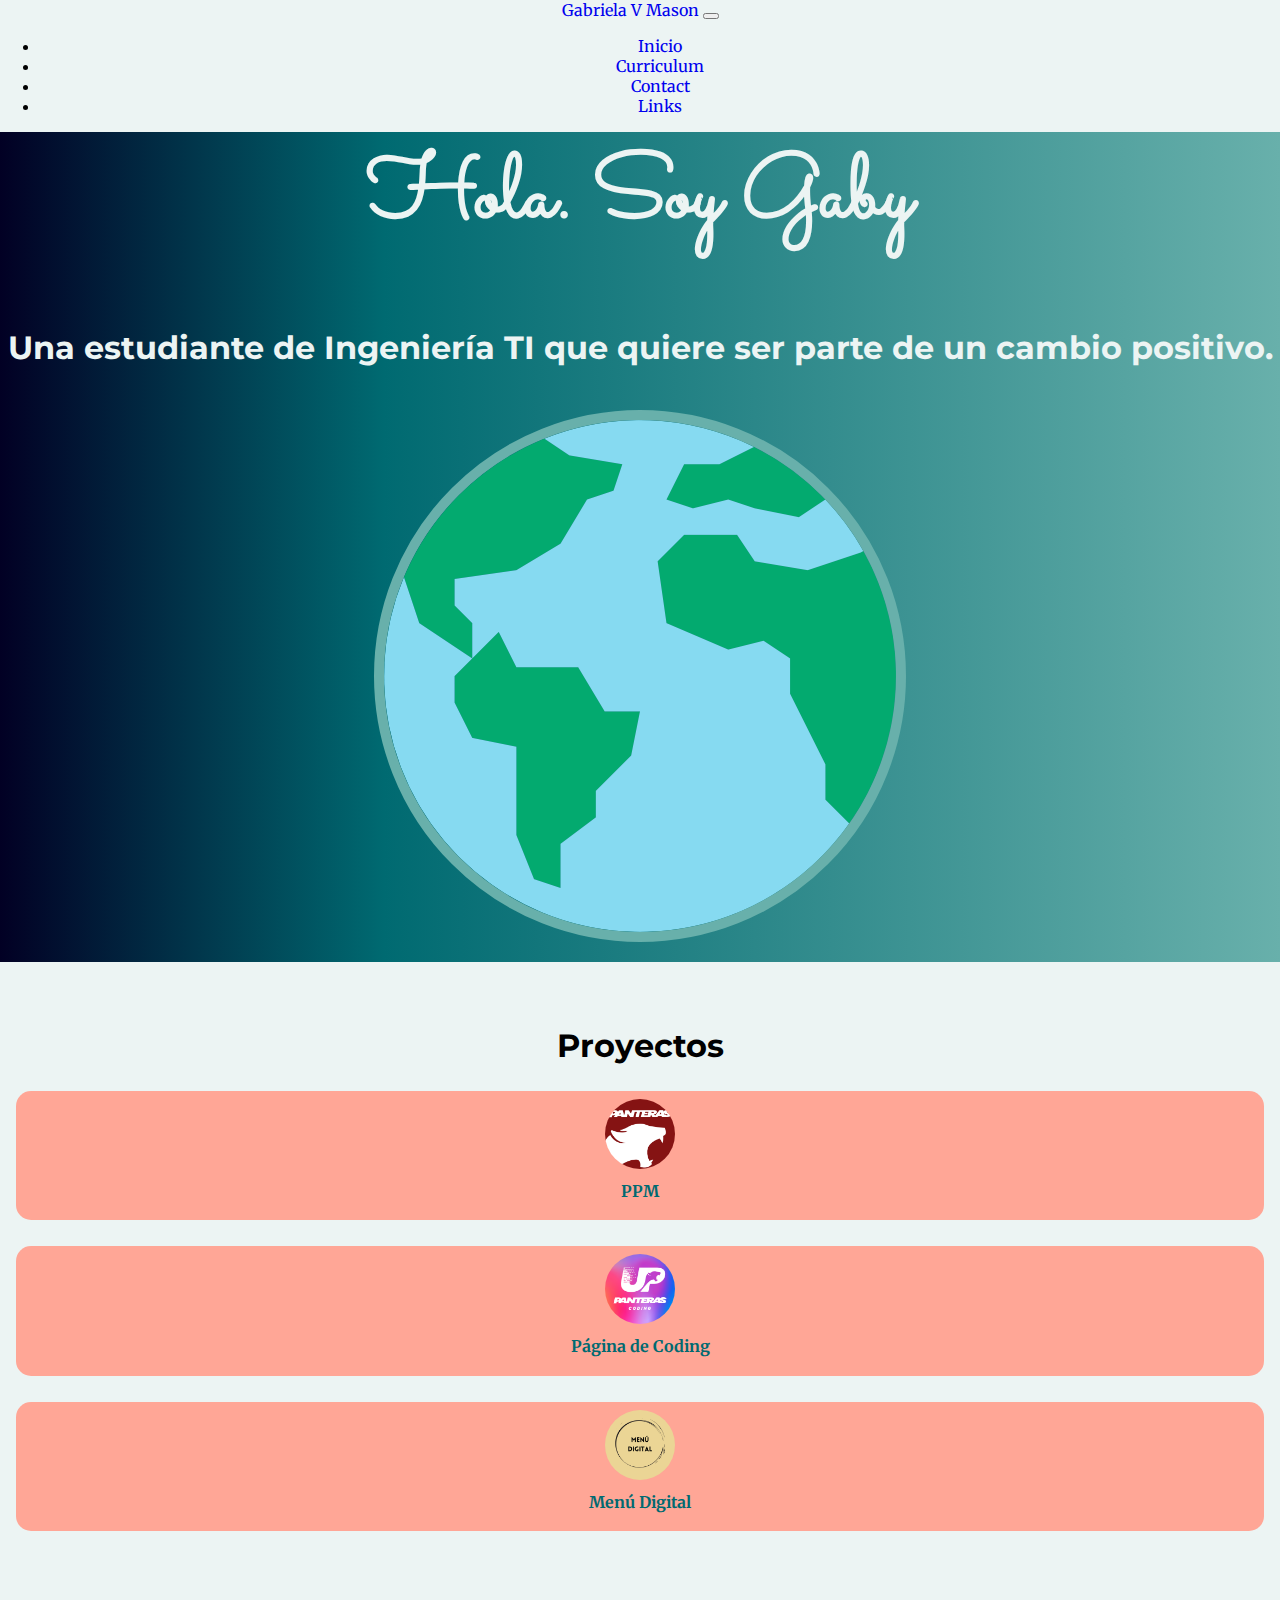
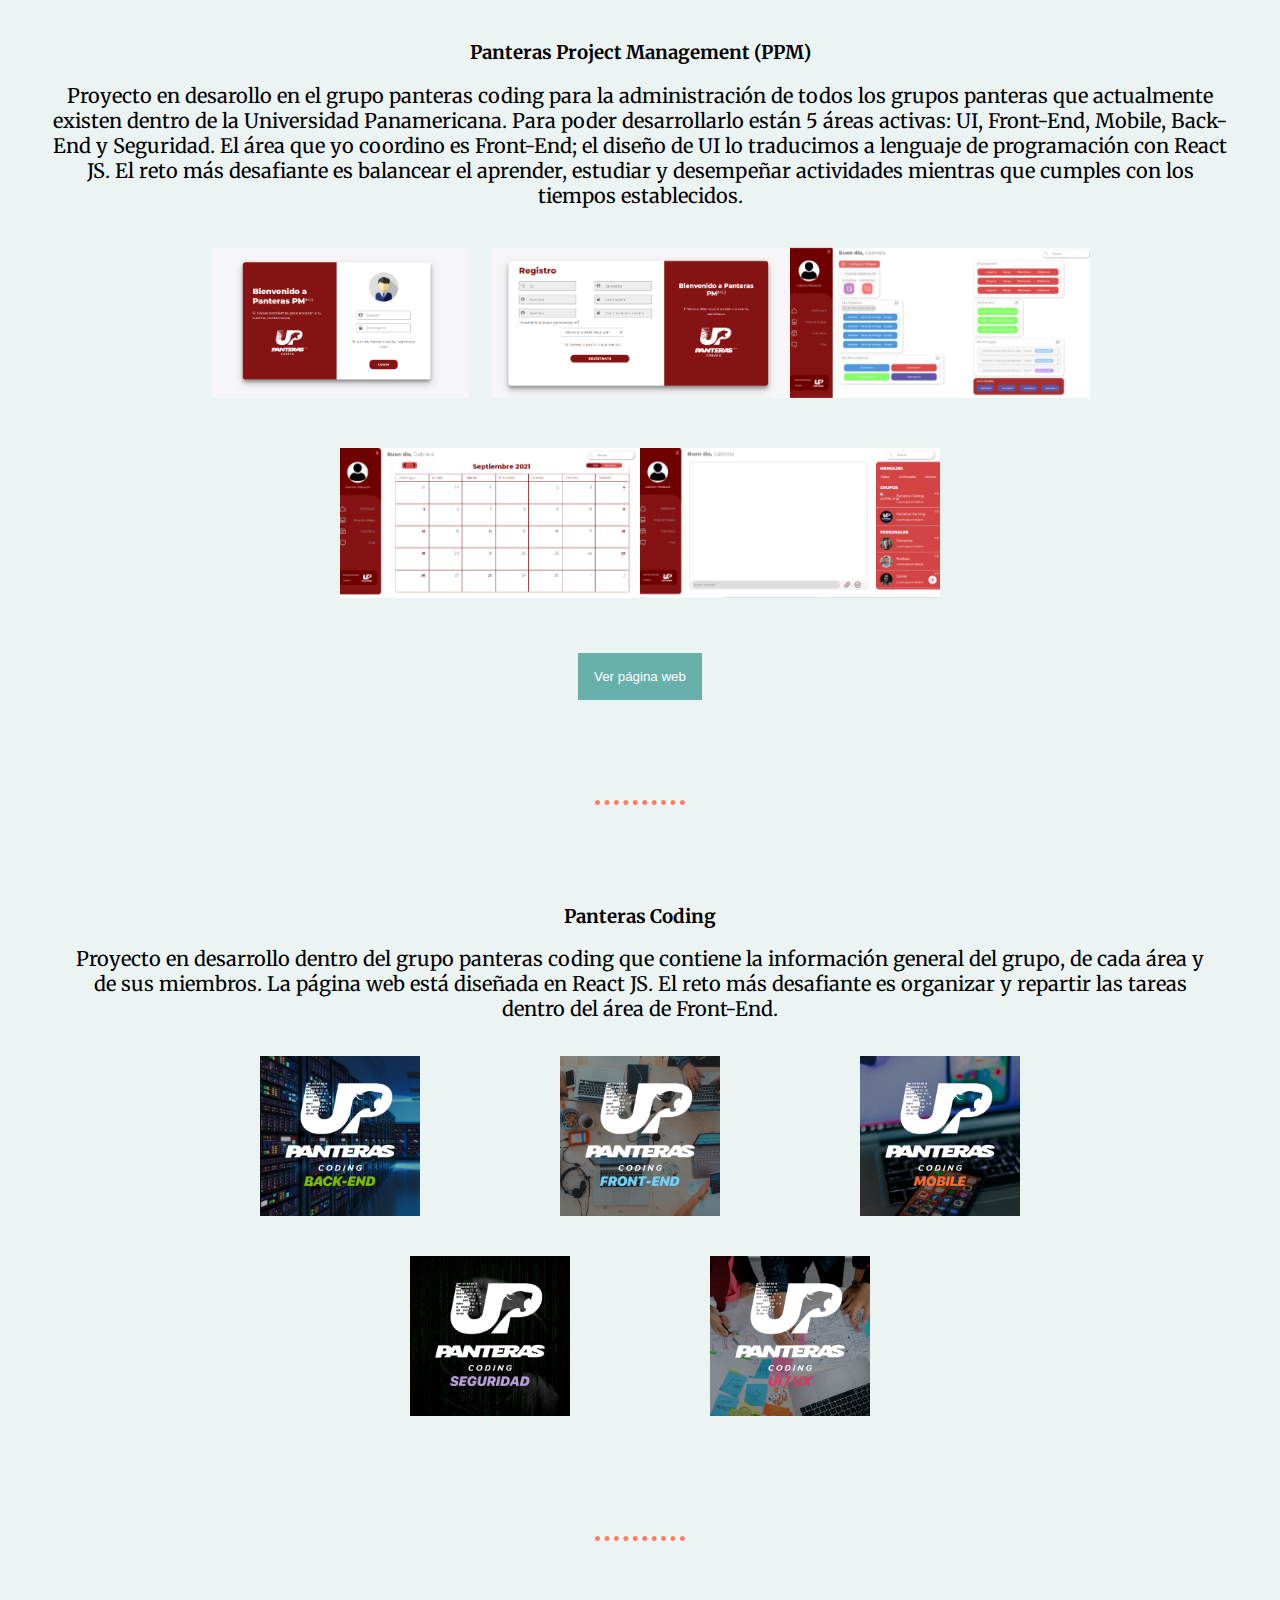
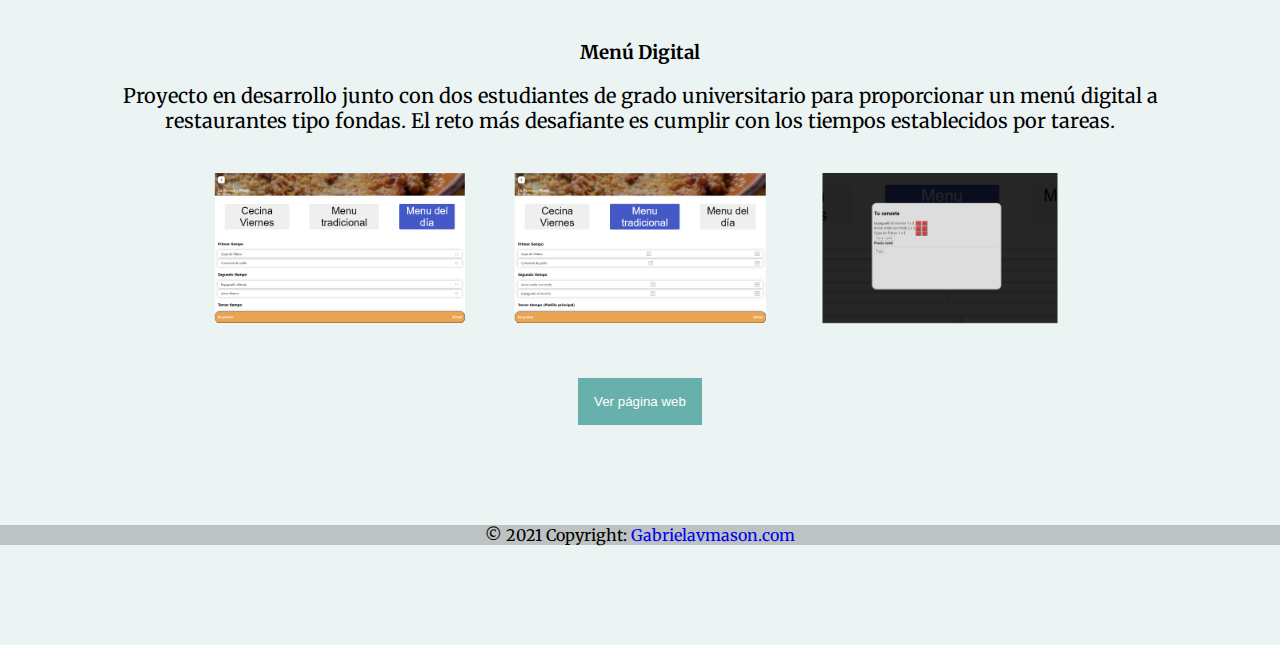
<file: index.html>
<!DOCTYPE html>
<html lang="en">
  <head>
    <!-- Required meta tags -->
    <meta charset="utf-8" />
    <meta name="viewport" content="width=device-width, initial-scale=1" />

    <!-- Bootstrap CSS -->
    <link
      href="https://cdn.jsdelivr.net/npm/bootstrap@5.1.1/dist/css/bootstrap.min.css"
      rel="stylesheet"
      integrity="sha384-F3w7mX95PdgyTmZZMECAngseQB83DfGTowi0iMjiWaeVhAn4FJkqJByhZMI3AhiU"
      crossorigin="anonymous"
    />
    <script src="https://cdn.jsdelivr.net/npm/bootstrap@5.1.1/dist/js/bootstrap.bundle.min.js" integrity="sha384-/bQdsTh/da6pkI1MST/rWKFNjaCP5gBSY4sEBT38Q/9RBh9AH40zEOg7Hlq2THRZ" crossorigin="anonymous"></script>
    <link rel="stylesheet" href="css/styles.css" />
    <link rel="icon" href="images/favicon.ico">

    <!-- Container agrega márgenes y container-fluid abarca el 100% de la página-->
    <title>Gabriela V Mason</title>
    <link
      href="https://fonts.googleapis.com/css?family=Merriweather|Montserrat|Sacramento"
      rel="stylesheet"
    />
  </head>
  <body>
    <!--NavBar-->
    <nav class="navbar navbar-expand-md navbar-dark bg-dark fixed-top">
        <a class="navbar-brand" href="index.html">Gabriela V Mason</a>
        <button class="navbar-toggler" type="button" data-bs-toggle="collapse" data-bs-target="#navbarNavDropdown" aria-controls="navbarNavDropdown" aria-expanded="false" aria-label="Toggle navigation">
          <span class="navbar-toggler-icon"></span>
        </button>
        <div class="collapse navbar-collapse" id="navbarNavDropdown">
          <ul class="navbar-nav">
              <li class="nav-item active">
                  <a class="nav-link" href="index.html">Inicio</a>
                </li>
            <li class="nav-item">
                <a class="nav-link" href="pages/cv.html">Curriculum</a>
            </li>
            <li class="nav-item">
                <a class="nav-link" href="pages/contact.html">Contact</a>
            </li><li class="nav-item">
                <a class="nav-link" href="pages/links.html">Links</a>
            </li>
          </ul>
        </div>
    </nav>
    <!--Banner-->
    <div id="banner" class="container-fluid mt-5 ">
      <div class="container">
        <div class="row">
          <div class="col-sm-8 my-auto">
            <h1>Hola. Soy Gaby</h1>
            <h2>Una estudiante de Ingeniería TI que quiere ser parte de un cambio positivo.</h2>
          </div>
          <div class="col-sm-4">
            <img
              id="profileImg"
              class="img-fluid"
              src="./images/worldwide.png"
              alt="worldIcon"
            />
          </div>
        </div>
      </div>
    </div>
    <!--Portafolio de proyectos-->
    <div class="container portafolio">
      <div class="row">
          <h2>Proyectos</h2>
        <div class="col project">
          <a style="text-decoration: none;" href="#PanterasProjectManagement">
            <img
              class="imgProject"
              src="./images/PPM_AppIcon.png"
              alt="Proyecto PPM"
            />
            <h4>PPM</h4>
            <p>
              Aplicación web para la administración de grupos estudiantiles dentro de la
              Universidad Panamericana.
            </p>
          </a>
        </div>
        <div class="col project">
          <a style="text-decoration: none;" href="#PaginaCoding">
          <img
            class="imgProject"
            src="./images/Coding_Icon.png"
            alt="Proyecto PPM"
          />
          <h4>Página de Coding</h4>
          <p>
            Aplicación web para el grupo de Coding dentro de la Universidad
            Panamericana.
          </p>
          </a>
        </div>
        <div class="col project">
            <a href="#MenuDigital">
          <img
            class="imgProject"
            src="./images/MenuDigital.png"
            alt="Proyecto PPM"
          />
          <h4>Menú Digital</h4>
          <p>
            Aplicación web simulando un menú digital para restaurantes tipo
            fondas.
          </p>
        </div>
      </a>
      </div>
    </div>
    <!--Proyectos-->
    <div class="middle-container">
      <div class="conatiner-fluid">
        <h3 id="PanterasProjectManagement">
          Panteras Project Management (PPM)
        </h3>
        <p>
          Proyecto en desarollo en el grupo panteras coding para la
          administración de todos los grupos panteras que actualmente existen
          dentro de la Universidad Panamericana. Para poder desarrollarlo están
          5 áreas activas: UI, Front-End, Mobile, Back-End y Seguridad. El área
          que yo coordino es Front-End; el diseño de UI lo traducimos a lenguaje
          de programación con React JS. El reto más desafiante es balancear el
          aprender, estudiar y desempeñar actividades mientras que cumples con
          los tiempos establecidos.
        </p>
        <div class="row hover14 column">
            <div class="col">
                <figure><img class="ppm-img" src="images/PPM_login.PNG" alt="ppm-1" /></figure>
                <span class="ppm-span">Inicio de sesión</span>
            </div>
              <div class="col">
                  <figure><img class="ppm-img" src="images/PPM_registration.PNG" alt="ppm-2" /></figure>
                  <span class="ppm-span">Registro</span>
              </div>
              <div class="col">
                  <figure><img class="ppm-img" src="images/ppm_prueba.PNG" alt="ppm-2" /></figure>
                  <span class="ppm-span">Dashboard</span>
              </div>
              <div class="col">
                  <figure><img class="ppm-img" src="images/PPM_calendar.PNG" alt="ppm-2" /></figure>
                  <span class="ppm-span">Calendario</span>
              </div>
              <div class="col">
                  <figure><img class="ppm-img" src="images/PPM_chat.PNG" alt="ppm-2" /></figure>
                  <span class="ppm-span">Chat</span>
              </div>
        </div>
        <button type="button" class="btn project-button"><a href="https://panteras-coding.github.io/ppmLayout/#/" target="_blank">Ver página web</a></button>
      </div>
      <hr>
      <div class="project-row">
        <h3 id="PaginaCoding">Panteras Coding</h3>
        <p>
            Proyecto en desarrollo dentro del grupo panteras coding que contiene la información general
            del grupo, de cada área y de sus miembros. La página web está diseñada en React JS. El reto 
            más desafiante es organizar y repartir las tareas dentro del área de Front-End.            
        </p>
        <div class="hover14 column">
          <div>
            <figure><img class="coding-img" src="images/IMG - Back-End.png" /></figure>
            <span>Back-End</span>
          </div>
          <div>
            <figure><img class="coding-img" src="images/IMG - Front-End.png" /></figure>
            <span>Front-End</span>
          </div>
          <div>
            <figure><img class="coding-img" src="images/IMG - Mobile.png" /></figure>
            <span>Mobile</span>
          </div>
          <div>
            <figure><img class="coding-img" src="images/IMG - Seguridad.png" /></figure>
            <span>Seguridad</span>
          </div>
          <div>
            <figure><img class="coding-img" src="images/IMG - UI-UX.png" /></figure>
            <span>UI-UX</span>
          </div>
        </div>
      </div>
      <hr>
      <div class="container-fluid project-row">
        <h3 id="MenuDigital">Menú Digital</h3>
        <p>
            Proyecto en desarrollo junto con dos estudiantes de grado universitario para proporcionar un
            menú digital a restaurantes tipo fondas. El reto más desafiante es cumplir con los tiempos 
            establecidos por tareas. 
        </p>
        <div class="row hover14 column">
              <div class="col">
                  <figure><img class="menu-img" src="images/MENU_menudia.PNG" alt="menu-1" /></figure>
                  <span>Menú del Día</span>
              </div>
                <div class="col">
                    <figure><img class="menu-img" src="images/MENU_menutradicional.PNG" alt="menu-2" /></figure>
                    <span>Menú Tradicional</span>
                </div>
                <div class="col">
                    <figure><img class="menu-img" src="images/MENU_canasta.PNG" alt="menu-1" /></figure>
                    <span>Carrito de Compras</span>
                </div>
        </div>
        <button type="button" class="btn project-button"><a href="https://menudigital.vercel.app/la_boruca_y_rosty" target="_blank">Ver página web</a></button>
      </div>
      <footer class="bg-dark text-center text-lg-start fixed-bottom">
          <!-- Copyright -->
          <div class="text-center p-3 text-white" style="background-color: rgba(0, 0, 0, 0.2);">
            © 2021 Copyright:
            <a class="text-white" href="/index.html">Gabrielavmason.com</a>
          </div>
          <!-- Copyright -->
        </footer>
  </body>
</html>
</file>
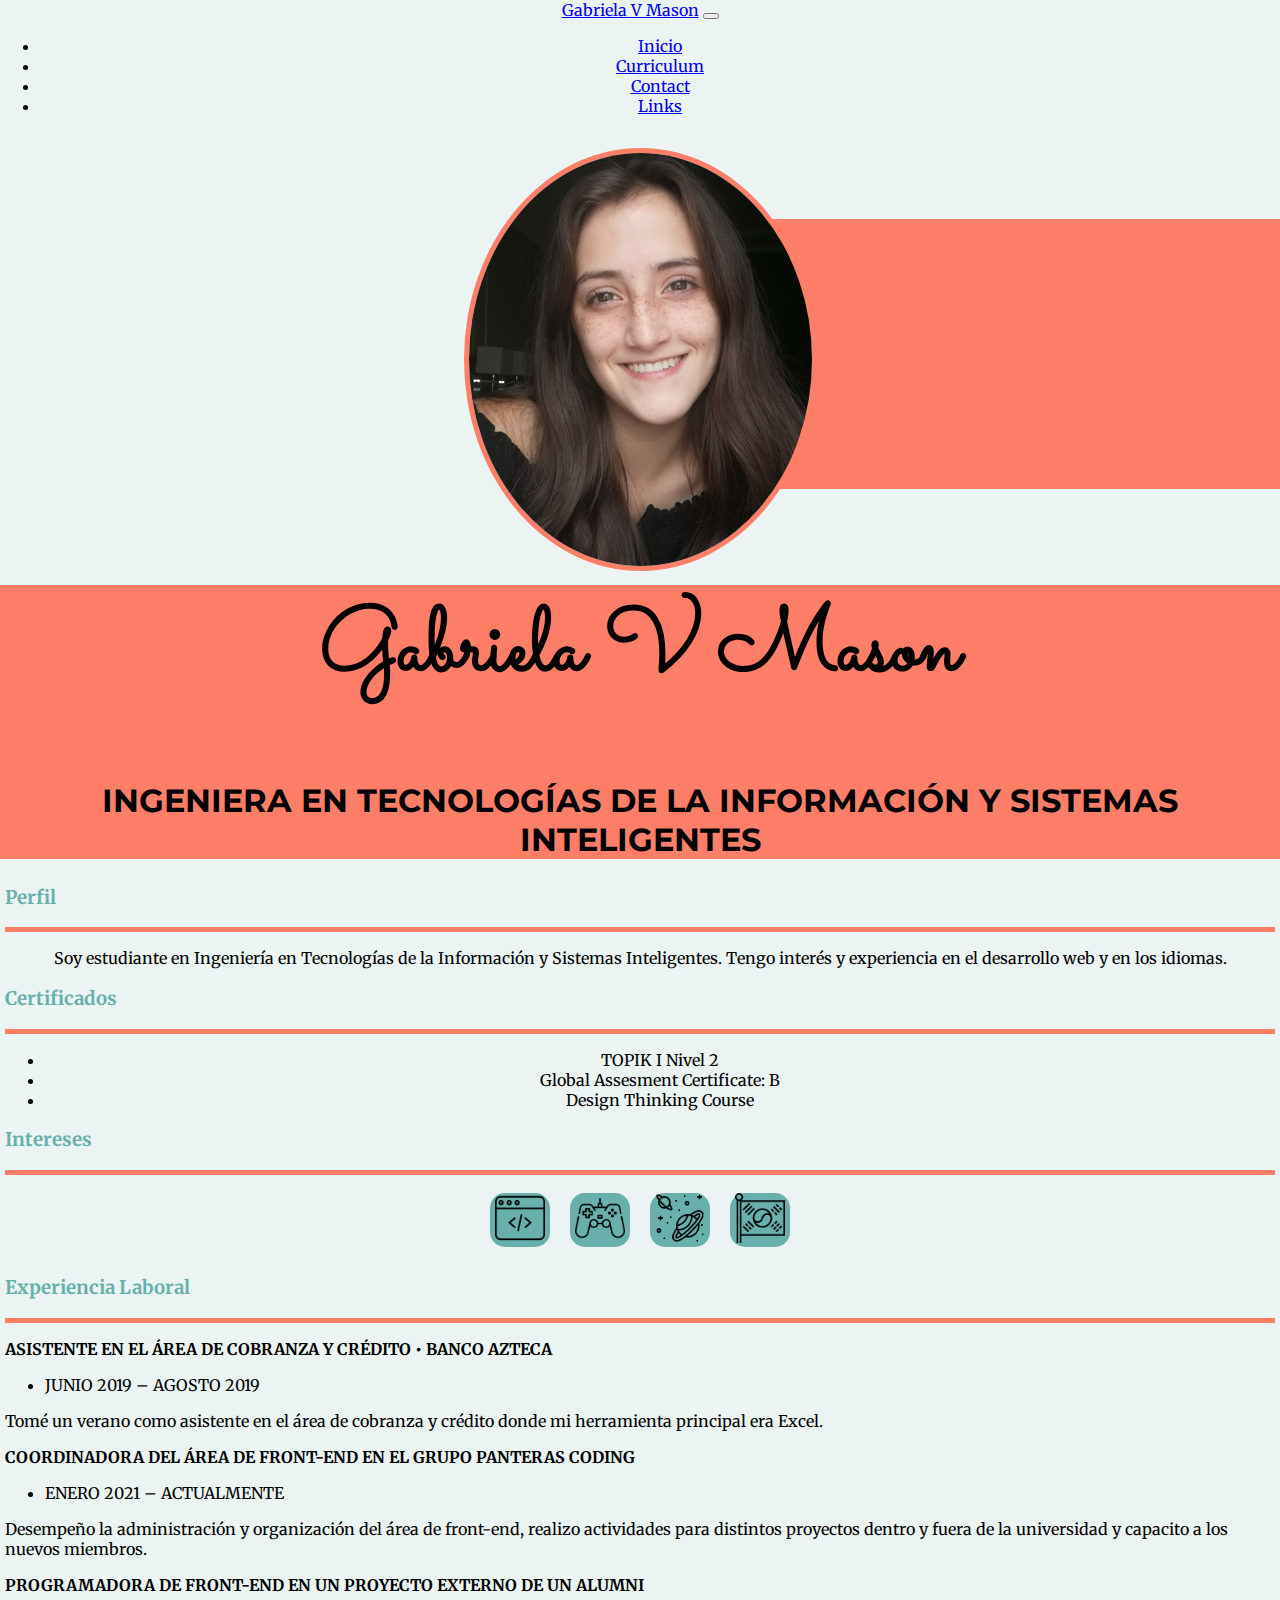
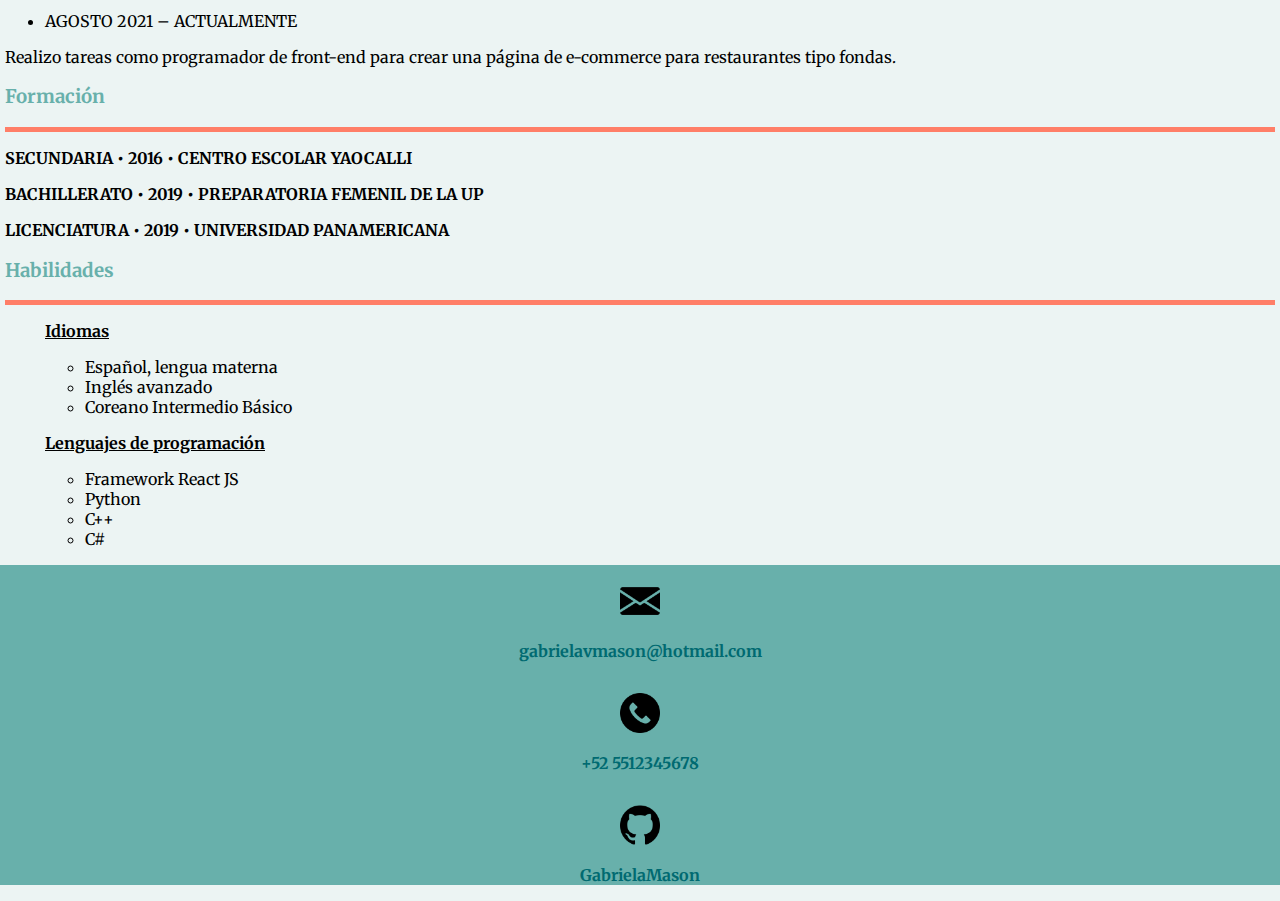
<file: pages/cv.html>
<!DOCTYPE html>
<html lang="en">
  <head>
    <!-- Required meta tags -->
    <meta charset="utf-8" />
    <meta name="viewport" content="width=device-width, initial-scale=1" />

    <!-- Bootstrap CSS -->
    <link
      href="https://cdn.jsdelivr.net/npm/bootstrap@5.1.1/dist/css/bootstrap.min.css"
      rel="stylesheet"
      integrity="sha384-F3w7mX95PdgyTmZZMECAngseQB83DfGTowi0iMjiWaeVhAn4FJkqJByhZMI3AhiU"
      crossorigin="anonymous"
    />
    <script
      src="https://cdn.jsdelivr.net/npm/bootstrap@5.1.1/dist/js/bootstrap.bundle.min.js"
      integrity="sha384-/bQdsTh/da6pkI1MST/rWKFNjaCP5gBSY4sEBT38Q/9RBh9AH40zEOg7Hlq2THRZ"
      crossorigin="anonymous"
    ></script>
    <link rel="stylesheet" href="../css/cv.css" />
    <link rel="icon" href="/images/favicon.ico" />
    <link
      href="https://fonts.googleapis.com/css?family=Merriweather|Montserrat|Sacramento"
      rel="stylesheet"
    />
    <!-- Container agrega márgenes y container-fluid abarca el 100% de la página-->
    <title>Gabriela V Mason</title>
  </head>
  <body>
    <nav class="navbar navbar-expand-md navbar-dark bg-dark fixed-top">
      <a class="navbar-brand" href="../index.html">Gabriela V Mason</a>
      <button
        class="navbar-toggler"
        type="button"
        data-bs-toggle="collapse"
        data-bs-target="#navbarNavDropdown"
        aria-controls="navbarNavDropdown"
        aria-expanded="false"
        aria-label="Toggle navigation"
      >
        <span class="navbar-toggler-icon"></span>
      </button>
      <div class="collapse navbar-collapse" id="navbarNavDropdown">
        <ul class="navbar-nav">
          <li class="nav-item active">
            <a class="nav-link" href="../index.html">Inicio</a>
          </li>
          <li class="nav-item">
            <a class="nav-link" href="./cv.html">Curriculum</a>
          </li>
          <li class="nav-item">
            <a class="nav-link" href="./contact.html">Contact</a>
          </li>
          <li class="nav-item">
            <a class="nav-link" href="./links.html">Links</a>
          </li>
        </ul>
      </div>
    </nav>
    <div id="banner" class="container-fluid mt-5">
      <div class="container">
        <div class="row">
          <div class="col-sm-4 full-width">
            <div class="right-side"></div>
            <img
              id="profileImg"
              class="img-fluid"
              src="../images/ProfilePic.PNG"
              alt="worldIcon"
            />
          </div>
          <div class="col-sm-8 my-auto">
            <h1>Gabriela V Mason</h1>
            <h2>
              INGENIERA EN TECNOLOGÍAS DE LA INFORMACIÓN Y SISTEMAS INTELIGENTES
            </h2>
          </div>
          <div class="row cv-container">
            <div class="col-sm-4">
              <div class="row cv-element">
                <h3>Perfil</h3>
                <hr />
                <p>
                  Soy estudiante en Ingeniería en Tecnologías de la Información
                  y Sistemas Inteligentes. Tengo interés y experiencia en el desarrollo web y
                  en los idiomas.
                </p>
              </div>
              <div class="row cv-element">
                <h3>Certificados</h3>
                <hr />
                <ul>
                  <li>TOPIK I Nivel 2</li>
                  <li>Global Assesment Certificate: B</li>
                  <li>Design Thinking Course</li>
                </ul>
              </div>
              <div class="row cv-element">
                  <h3>Intereses</h3>
                  <hr />
                    <div class="row interest-list">
                        <div class="col interest">
                          <img class="interest-img" src="../images/web-programming.png" alt="web development">
                        </div>
                        <div class="col interest">
                            <img class="interest-img" src="../images/gamepad.png" alt="videogames">
                        </div>
                        <div class="col interest">
                            <img class="interest-img" src="../images/space.png" alt="astronomy">
                        </div>
                        <div class="col interest">
                            <img class="interest-img" src="../images/south-korea.png" alt="web development">
                        </div>
                    </div>
                </div>
            </div>
            <div class="col-sm-8">
              <div class="row cv-element">
                <h3>Experiencia Laboral</h3>
                <hr />
                <div class="exp-element">
                  <p class="exp-title">
                    ASISTENTE EN EL ÁREA DE COBRANZA Y CRÉDITO • BANCO AZTECA
                  </p>
                  <ul>
                    <li>JUNIO 2019 – AGOSTO 2019</li>
                  </ul>
                  <p>
                    Tomé un verano como asistente en el área de cobranza y
                    crédito donde mi herramienta principal era Excel.
                  </p>
                </div>
                <div class="exp-element">
                  <p class="exp-title">
                    COORDINADORA DEL ÁREA DE FRONT-END EN EL GRUPO PANTERAS
                    CODING
                  </p>
                  <ul>
                    <li>ENERO 2021 – ACTUALMENTE</li>
                  </ul>
                  <p>
                    Desempeño la administración y organización del área de front-end, realizo actividades para distintos proyectos dentro y fuera de la universidad y capacito a los nuevos miembros.
                  </p>
                </div>
                <div class="exp-element">
                    <p class="exp-title">
                      PROGRAMADORA DE FRONT-END EN UN PROYECTO EXTERNO DE UN ALUMNI
                    </p>
                    <ul>
                      <li>AGOSTO 2021 – ACTUALMENTE</li>
                    </ul>
                    <p>
                      Realizo tareas como programador de front-end para crear una página de e-commerce para restaurantes tipo fondas.
                    </p>
                  </div>
              </div>
              <div class="row cv-element">
                <h3>Formación</h3>
                <hr />
                <div class="exp-element">
                  <p class="exp-title">
                    SECUNDARIA • 2016 • CENTRO ESCOLAR YAOCALLI
                  </p>
                  <p class="exp-title">
                    BACHILLERATO • 2019 • PREPARATORIA FEMENIL DE LA UP
                  </p>
                  <p class="exp-title">
                    LICENCIATURA • 2019 • UNIVERSIDAD PANAMERICANA
                  </p>
                </div>
              </div>
              <div class="row cv-element">
                <h3>Habilidades</h3>
                <hr />
                <ul class="ability-list">
                    <li class="main-list">
                      <p class="sub-list">Idiomas</p>
                        <ul>
                            <li>Español, lengua materna</li>
                            <li>Inglés avanzado</li>
                            <li>Coreano Intermedio Básico</li>
                        </ul>
                    </li>
                      <li class="main-list">
                        <p class="sub-list">Lenguajes de programación</p>
                        <ul>
                          <li>Framework React JS</li>
                          <li>Python</li>
                          <li>C++</li>
                          <li>C#</li>
                        </ul>
                      </li>
                    </ul>
                </ul>
              </div>
            </div>
          </div>
        </div>
      </div>
    </div>
    <div class="container footer">
    <div class="row">
      <div class="col">
        <img class="img-fluid img-width" src="../images/email.png" alt="mail">
        <p class="footer-text">gabrielavmason@hotmail.com</p>
      </div>
      <div class="col">
          <img class="img-fluid img-width" src="../images/phone-call.png" alt="phone">
        <p class="footer-text">+52 5512345678</p>
      </div>
      <div class="col">
          <img class="img-fluid img-width" src="../images/github.png" alt="mail">
          <p class="footer-text">GabrielaMason</p>
        </div>
    </div>
    </div>
  </body>
</html>
</file>
<file: css/styles.css>
body {
  margin: 0;
  text-align: center;
  background-color: #ecf4f3;
  font-family: "Merriweather", serif;
}

h1 {
  font-family: "Sacramento", cursive;
  font-size: 5.625rem;
  margin: 10px auto;
}

h2 {
  font-family: "Montserrat", sans-serif;
  font-size: 2rem;
  margin-top: 4rem;
}

a {
  text-decoration: none;
}

hr {
  border-style: none;
  border-top-style: dotted;
  border-color: #ff7e67;
  border-width: 5px;
  margin: 100px auto;
  width: 7%;
  background-color: snow;
}

.links {
  text-decoration: none;
  background-color: #fdd2bf;
  border-radius: 20px;
  color: #bd4b4b;
  padding: 10px;
  display: block;
  margin: 20px;
}

.links:hover {
  color: #fdd2bf;
  background-color: #bd4b4b;
}
/*Banner*/
#banner {
  background: linear-gradient(
    90deg,
    rgba(2, 0, 36, 1) 0%,
    rgba(0, 106, 113, 1) 30%,
    rgba(104, 176, 171, 1) 100%
  );
  color: #ecf4f3;
}

#profileImg {
  border-radius: 50%;
  border: 10px solid #68b0ab;
  margin: 1rem;
}

.imgBanner {
  width: 35%;
}

/*Portafolio de trabajo*/
.portafolio {
  margin-top: 20px;
}

.project-container {
  margin: 50px;
}

.project {
  color: white;
  margin: 1em;
  border-radius: 15px;
  display: flex;
  flex-direction: column;
  justify-content: center;
  align-items: center;
  text-align: center;
  cursor: pointer;
  position: relative;
  padding: 0.5em 1.5rem;
}

.imgProject {
  width: 70px;
  height: 70px;
  border-radius: 50%;
}

.project:hover img {
  box-shadow: 0 0 10px #006a71;
}

.project p {
  font-size: 0.8em;
  display: none;
  opacity: 0;
  transition: all 0.4s;
}

.project:hover p {
  display: block;
  opacity: 1;
  color: black;
  font-size: 15px;
}

.project h4 {
  margin-top: 0.5em;
  color: #006a71;
}

.project::before,
.project::after {
  content: "";
  width: 100%;
  height: 40%;
  z-index: -10;
  border-radius: 15px 15px 0 0;
  position: absolute;
  background: rgb(255, 166, 150);
  transition: all 0.4s;
}

.project::before {
  top: 0;
}

.project:hover::before {
  transform: translateY(-20px);
}

.project::after {
  bottom: 10px;
  height: 60%;
  border-radius: 0 0 15px 15px;
}
/*Detalle de proyectos*/
.middle-container {
  margin: 100px auto;
}

.middle-container p {
  font-size: 20px;
  margin: 0 50px;
}

.project-row {
  margin: 100px auto 100px auto;
  padding: 0 20px;
}

.project-button {
  margin-top: 30px;
  background-color: #68b0ab;
  border: none;
  padding: 1rem;
}

.project-button a {
  text-decoration: none;
  color: white;
}

.project-button:hover {
  margin-top: 30px;
  color: white;
  background-color: #006a71;
  border: none;
}

.project-button a:hover {
  color: white;
}

/*Proyecto PPM*/
.ppm-img {
  position: absolute;
  z-index: 1;
  left: 50%;
  top: 50%;
  height: 75%;
  width: auto;
  transform: translate(-50%, -50%);
  backface-visibility: hidden;
}

.coding-img {
  position: absolute;
  z-index: 1;
  left: 50%;
  top: 50%;
  height: 80%;
  width: auto;
  transform: translate(-50%, -50%);
  backface-visibility: hidden;
}

.menu-img {
  position: absolute;
  z-index: 1;
  left: 50%;
  top: 50%;
  height: 75%;
  width: auto;
  transform: translate(-50%, -50%);
  backface-visibility: hidden;
}

/*Proyecto Coding*/
.column {
  margin: 15px 15px 0;
  padding: 0;
  display: flex;
  flex-wrap: wrap;
  flex-direction: row;
  justify-content: center;
  padding: 0 30px;
}
.column::after {
  content: "";
  clear: both;
  display: block;
}
.column div {
  position: relative;
  float: left;
  width: 300px;
  height: 200px;
  padding: 0;
}
.column div:first-child {
  margin-left: 0;
}
.column div span {
  position: absolute;
  bottom: -20px;
  left: 0;
  z-index: -1;
  display: block;
  width: 300px;
  margin: 0;
  padding: 0;
  color: black;
  font-size: 18px;
  text-decoration: none;
  text-align: center;
  -webkit-transition: 0.3s ease-in-out;
  transition: 0.3s ease-in-out;
  opacity: 0;
}
figure {
  width: 300px;
  height: 200px;
  margin: 0;
  padding: 0;
  overflow: hidden;
}
figure:hover + span {
  bottom: -25px;
  opacity: 1;
}

.hover14 figure {
  position: relative;
}
.hover14 figure::before {
  position: absolute;
  top: 0;
  left: -75%;
  z-index: 2;
  display: block;
  content: "";
  width: 50%;
  height: 100%;
  background: -webkit-linear-gradient(
    left,
    rgba(255, 255, 255, 0) 0%,
    rgba(255, 255, 255, 0.3) 100%
  );
  background: linear-gradient(
    to right,
    rgba(255, 255, 255, 0) 0%,
    rgba(255, 255, 255, 0.3) 100%
  );
  -webkit-transform: skewX(-25deg);
  transform: skewX(-25deg);
}

.hover14 figure:hover::before {
  -webkit-animation: shine 0.75s;
  animation: shine 0.75s;
}
@-webkit-keyframes shine {
  100% {
    left: 125%;
  }
}
@keyframes shine {
  100% {
    left: 125%;
  }
}
</file>
<file: css/cv.css>
body {
  margin: 0;
  text-align: center;
  background-color: #ecf4f3;
  font-family: "Merriweather", serif;
}

h1 {
  font-family: "Sacramento", cursive;
  font-size: 5.625rem;
  margin: 10px auto;
}

h2 {
  font-family: "Montserrat", sans-serif;
  font-size: 2rem;
  margin-top: 4rem;
}

h3 {
  text-align: left;
  color: #68b0ab;
}

#profileImg {
  border-radius: 50%;
  border: 5px solid #ff7e67;
  position: inherit;
  margin-top: 1rem;
}

.full-width {
  position: relative;
}

.right-side {
  background-color: #ff7e67;
  width: 50%;
  position: absolute;
  right: 0;
  top: 87px;
  bottom: 86px;
}

.my-auto {
  background-color: #ff7e67;
}

.cv-container {
  margin-top: 25px;
}

.cv-element {
  margin: 0 5px;
}

hr {
  border-style: none;
  border-top-style: solid;
  border-color: #ff7e67;
  border-width: 5px;
}

/*Experiencia*/
.exp-element {
  text-align: left;
}

.exp-element ul {
  margin-bottom: 0;
}

.exp-title {
  font-weight: bold;
  margin-bottom: 1rem;
}

/*Habilidades*/
.ability-list {
  list-style: none;
  text-align: left;
}

.main-list {
  margin-bottom: 1rem;
}

.sub-list {
  text-decoration: underline;
  font-weight: bold;
}

/*Intereses*/
.interest-list {
  display: flex;
  flex-wrap: wrap;
  flex-direction: row;
  justify-content: center;
}

.interest {
  background-color: #68b0ab;
  margin: 10px;
  border-radius: 15px;
  width: 60px;
}

.interest-img {
  width: 50px;
}

/*Footer*/
.footer {
  background-color: #68b0ab;
}

.img-width {
  width: 40px;
  margin-top: 1rem;
}

.footer-text {
  font-weight: bold;
  color: #006a71;
}
</file>
